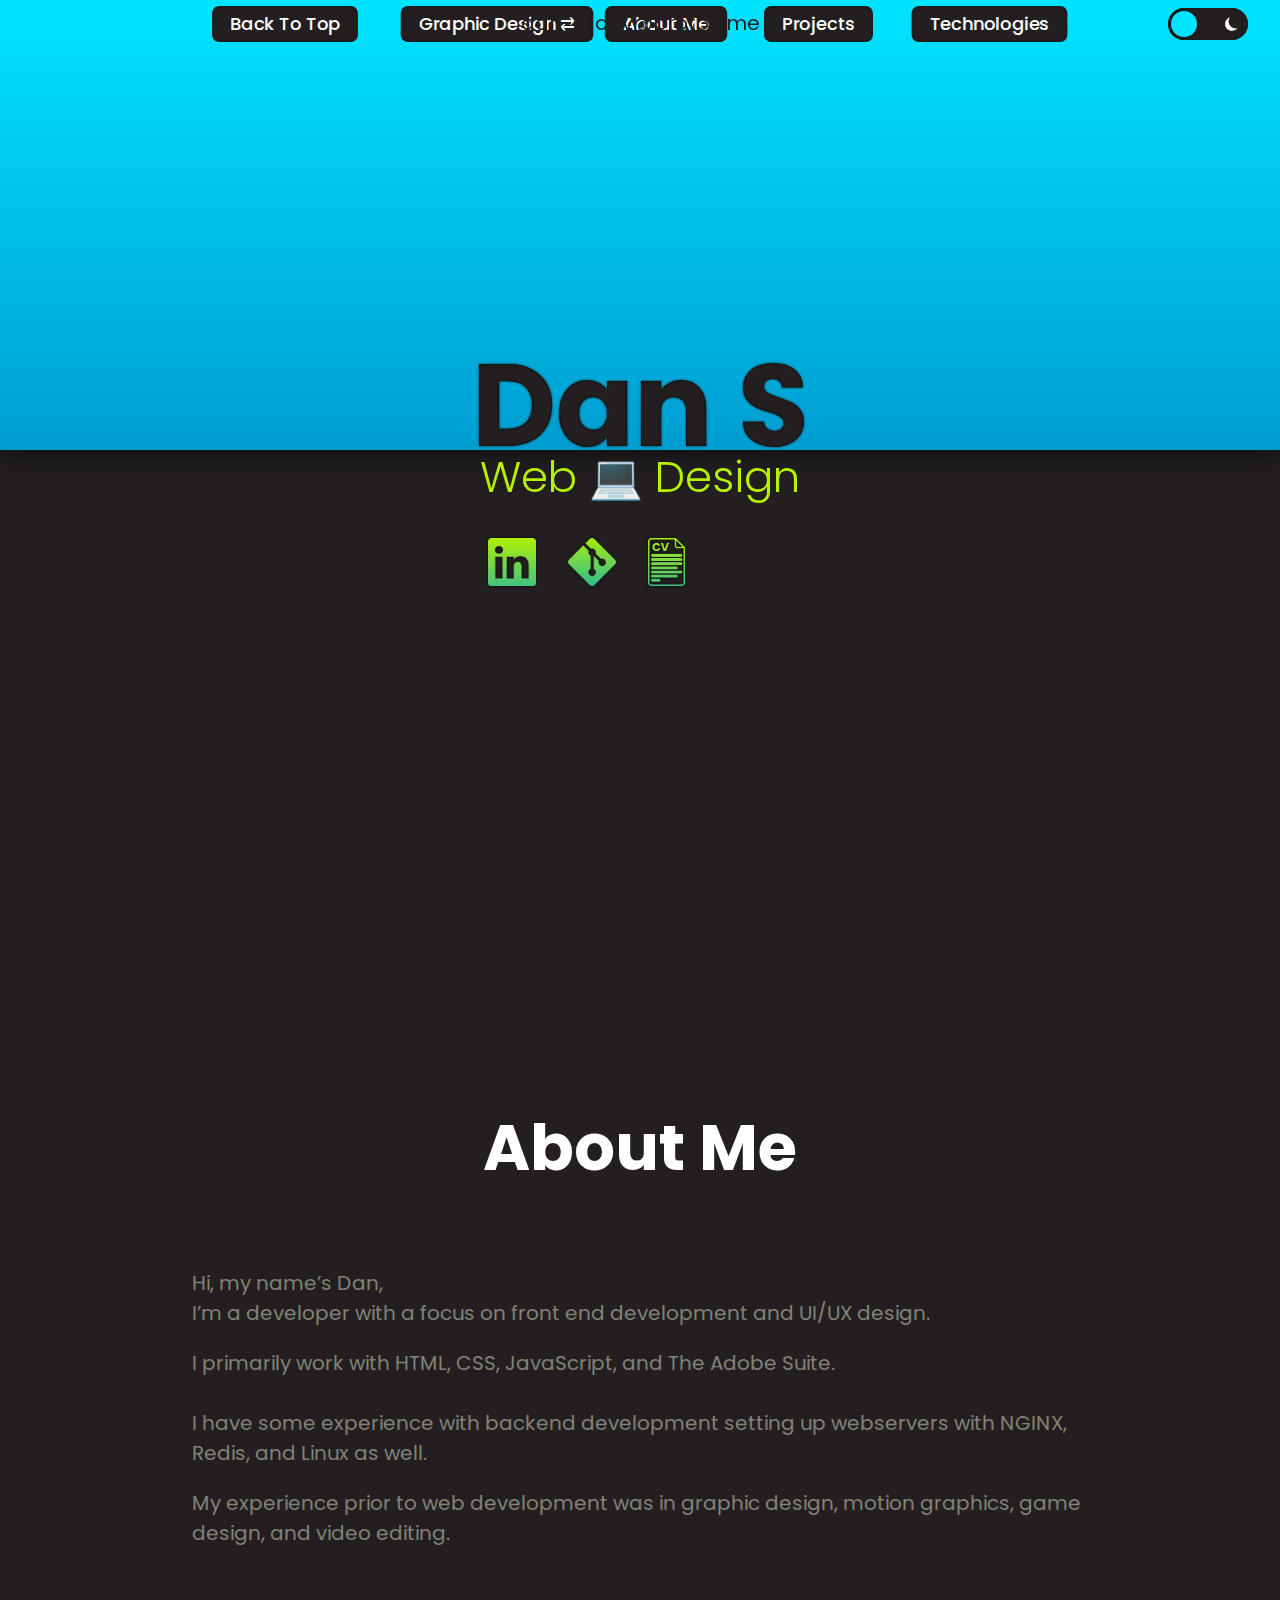
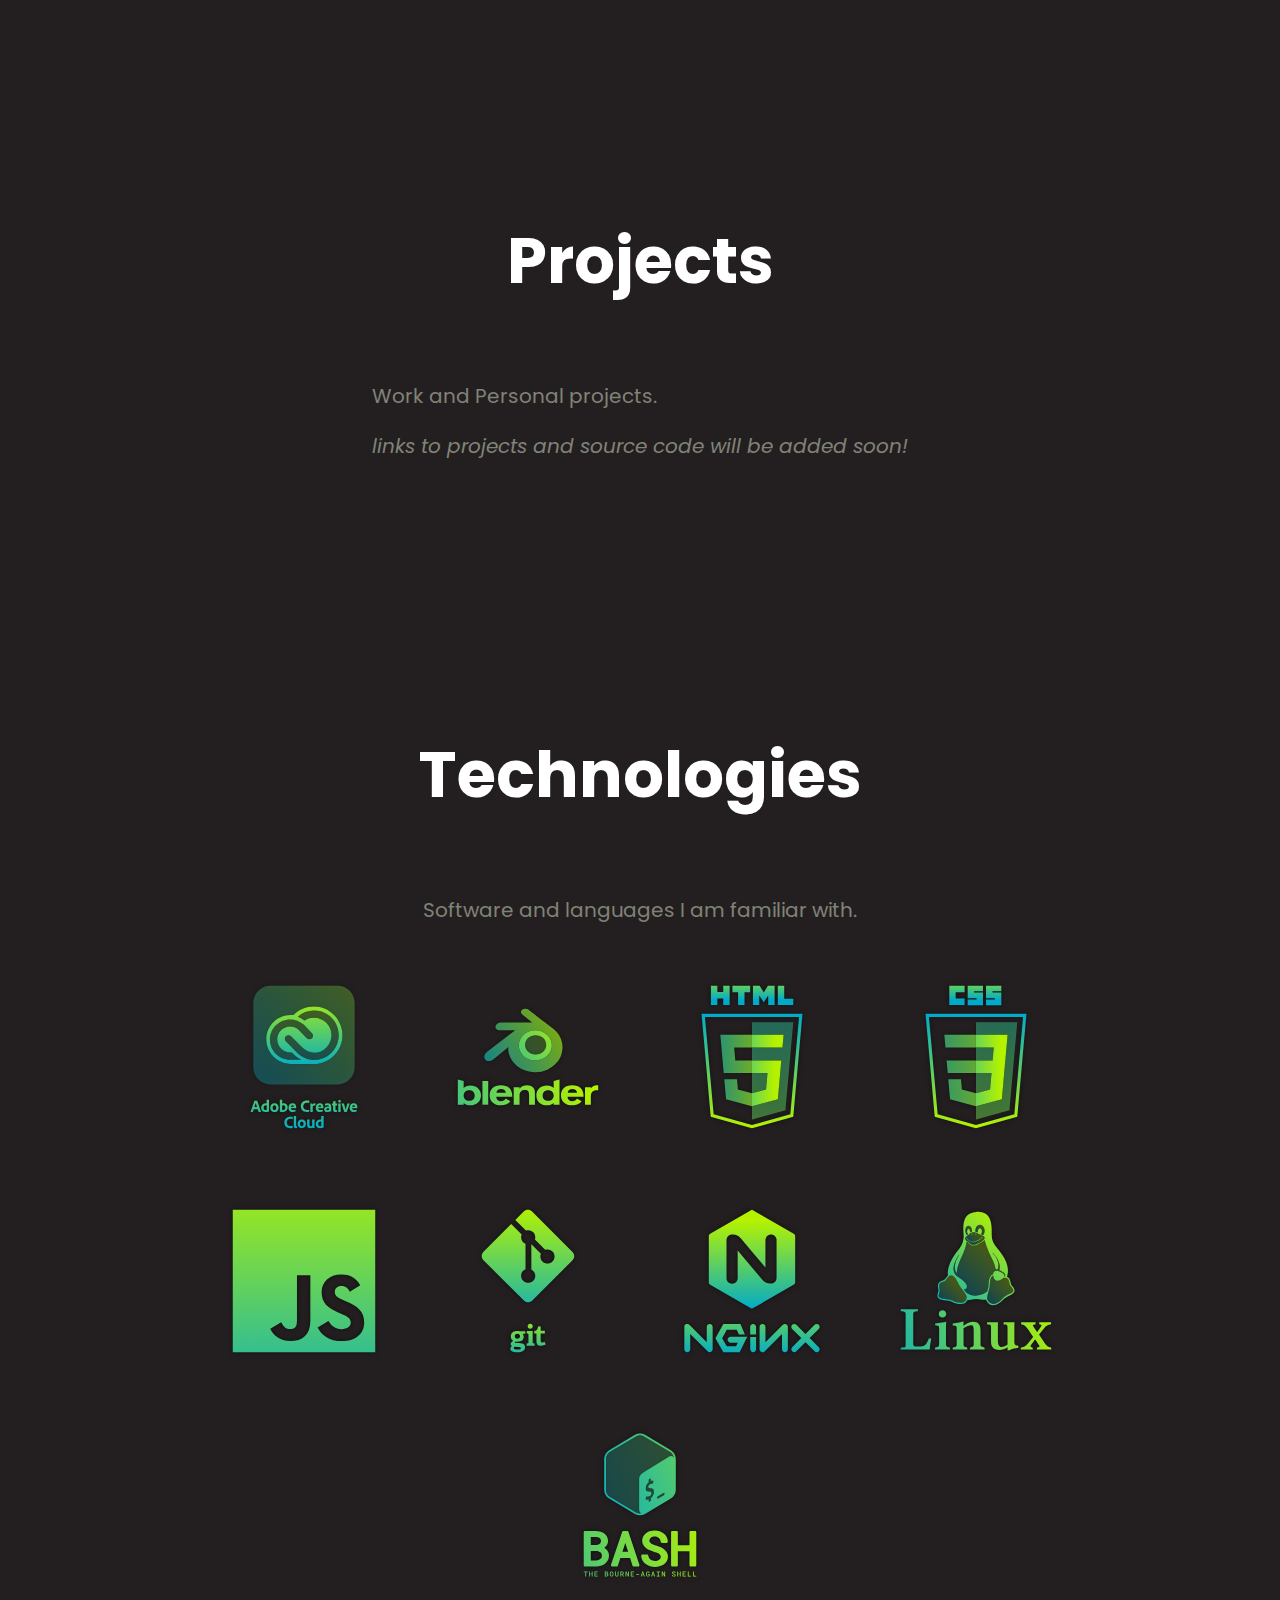
<file: index.html>
<!DOCTYPE html>
<html lang="en">
	<head>
		<meta charset="UTF-8" />
		<meta http-equiv="X-UA-Compatible" content="IE=edge" />
		<meta name="viewport" content="width=device-width, initial-scale=1.0" />
		<link rel="stylesheet" href="./style.css" />
		<link rel="icon" type="image/x-icon" href="./img/portfolio_favicon.ico" />
		<title>Dan S - Web Design</title>
	</head>
	<body>
		<input
			type="checkbox"
			id="mobile-nav"
			style="display: none; position: fixed; z-index: 999"
		/>
		<header class="header">
			<div class="lighting-mode">
				<img class="lighting-icon" id="sun" src="./img/icons/SVG/icon_sun.svg" alt="">
				<img class="lighting-icon" id="moon" src="./img/icons/SVG/icon_moon.svg" alt="">
				<input type="checkbox" id="lighting" name="lighting" style="display: none;">
				<label for="lighting" id="lightingLabel" onclick="lightingMode()"></label>
				<div id="lightingButton"></div>
			</div>
			<nav class="nav-container" id="nav-container">
				<div class="home">
					<button class="btn" onclick="scrollToHome()" style="border: none">
						Back To Top
					</button>
					<button	
						class="btn"
						onclick="location.href='./design.html';"
						style="border: none"
					>
						Graphic Design ⇄
					</button>
				</div>

				<div class="btn-container desktop">
					<button class="btn" onclick="scrollToAbout()" style="border: none">
						About Me
					</button>
					<button class="btn" onclick="scrollToProjects()" style="border: none">
						Projects
					</button>
					<button class="btn" onclick="scrollToTech()" style="border: none">
						Technologies
					</button>
				</div>
				<section class="hero" id="hero">
					<h1 class="heading-1">Dan S</h1>
					<h3 class="heading-3 wd">Web 💻 Design</h3>
					<p>dan-s-dev@proton.me</p>
				</section>

			</nav>
			<div class="hero-links">
				<a href="https://www.linkedin.com/in/dan-sessoms-11731a141/"></a>
				<a href="https://github.com/dan-s-dev"></a>
				<a href="./documents/resume.pdf"></a>
			</div>
			<div class="hero-links-scroll">
				<a href="https://www.linkedin.com/in/dan-sessoms-11731a141/"></a>
				<a href="https://github.com/dan-s-dev"></a>
				<a href="./documents/resume.pdf"></a>
			</div>
			<div class="btn-burger-container">
				<label class="btn-burger" for="mobile-nav">
					<img src="./img/icons/icon_mobile_nav_btn_white.svg" alt="">
					<img src="./img/icons/icon_mobile_nav_btn.svg" alt="">
				</label>
			</div>
			<nav class="mobile-nav-container">
				<button
					class="nav-btn mobile"
					onclick="scrollToHome()"
					style="border: none"
				>
					Back To Top
				</button>

				<button
					class="nav-btn mobile"
					onclick="scrollToAbout()"
					style="border: none"
				>
					About Me
				</button>
				<button
					class="nav-btn mobile"
					onclick="scrollToProjects()"
					style="border: none"
				>
					Projects
				</button>
				<button
					class="nav-btn mobile"
					onclick="scrollToTech()"
					style="border: none"
				>
					Tech
				</button>
				<button
					class="nav-btn mobile switch"
					onclick="location.href='./design.html';"
				>
					Graphic Design
				</button>
			</nav>
		</header>
		<div class="header-spacer" id="home"></div>
		<section class="section about" id="about">
			<h2>About Me</h2>
			<article>
				<p>
					Hi, my name’s Dan, <br />
					I’m a developer with a focus on front end development and UI/UX
					design.
				</p>
				<p>
					I primarily work with HTML, CSS, JavaScript, and The Adobe Suite.
					<br />
					<br />
					I have some experience with backend development setting up webservers
					with NGINX, Redis, and Linux as well.
				</p>
				<p>
					My experience prior to web development was in graphic design, motion
					graphics, game design, and video editing.
				</p>
			</article>
		</section>

		<section class="section projects" id="projects">
			<h2>Projects</h2>
			<article>
				<p>Work and Personal projects.</p>
				<p><i>links to projects and source code will be added soon!</i></p>
			</article>

		</section>
		<section class="section tech" id="tech">
			<h2>Technologies</h2>
			<article>
				<p>Software and languages I am familiar with.</p>
			</article>
			<div class="icon-container">
				<img src="img/icons/SVG/logo_AdobeCC.svg" alt="" />
				<img src="img/icons/SVG/logo_blender.svg" alt="" />
				<img src="img/icons/SVG/logo_HTML.svg" alt="" />
				<img src="img/icons/SVG/logo_CSS.svg" alt="" />
				<img src="img/icons/SVG/logo_JavaScript.svg" alt="" />
				<img src="img/icons/SVG/logo_Git.svg" alt="" />
				<img src="img/icons/SVG/logo_NGINX.svg" alt="" />
				<img src="img/icons/SVG/logo_linux.svg" alt="" />
				<img src="img/icons/SVG/logo_bash.svg" alt="" />
			</div>
		</section>
	</body>
	<script src="./main.js?v=1"></script>
</html>
</file>
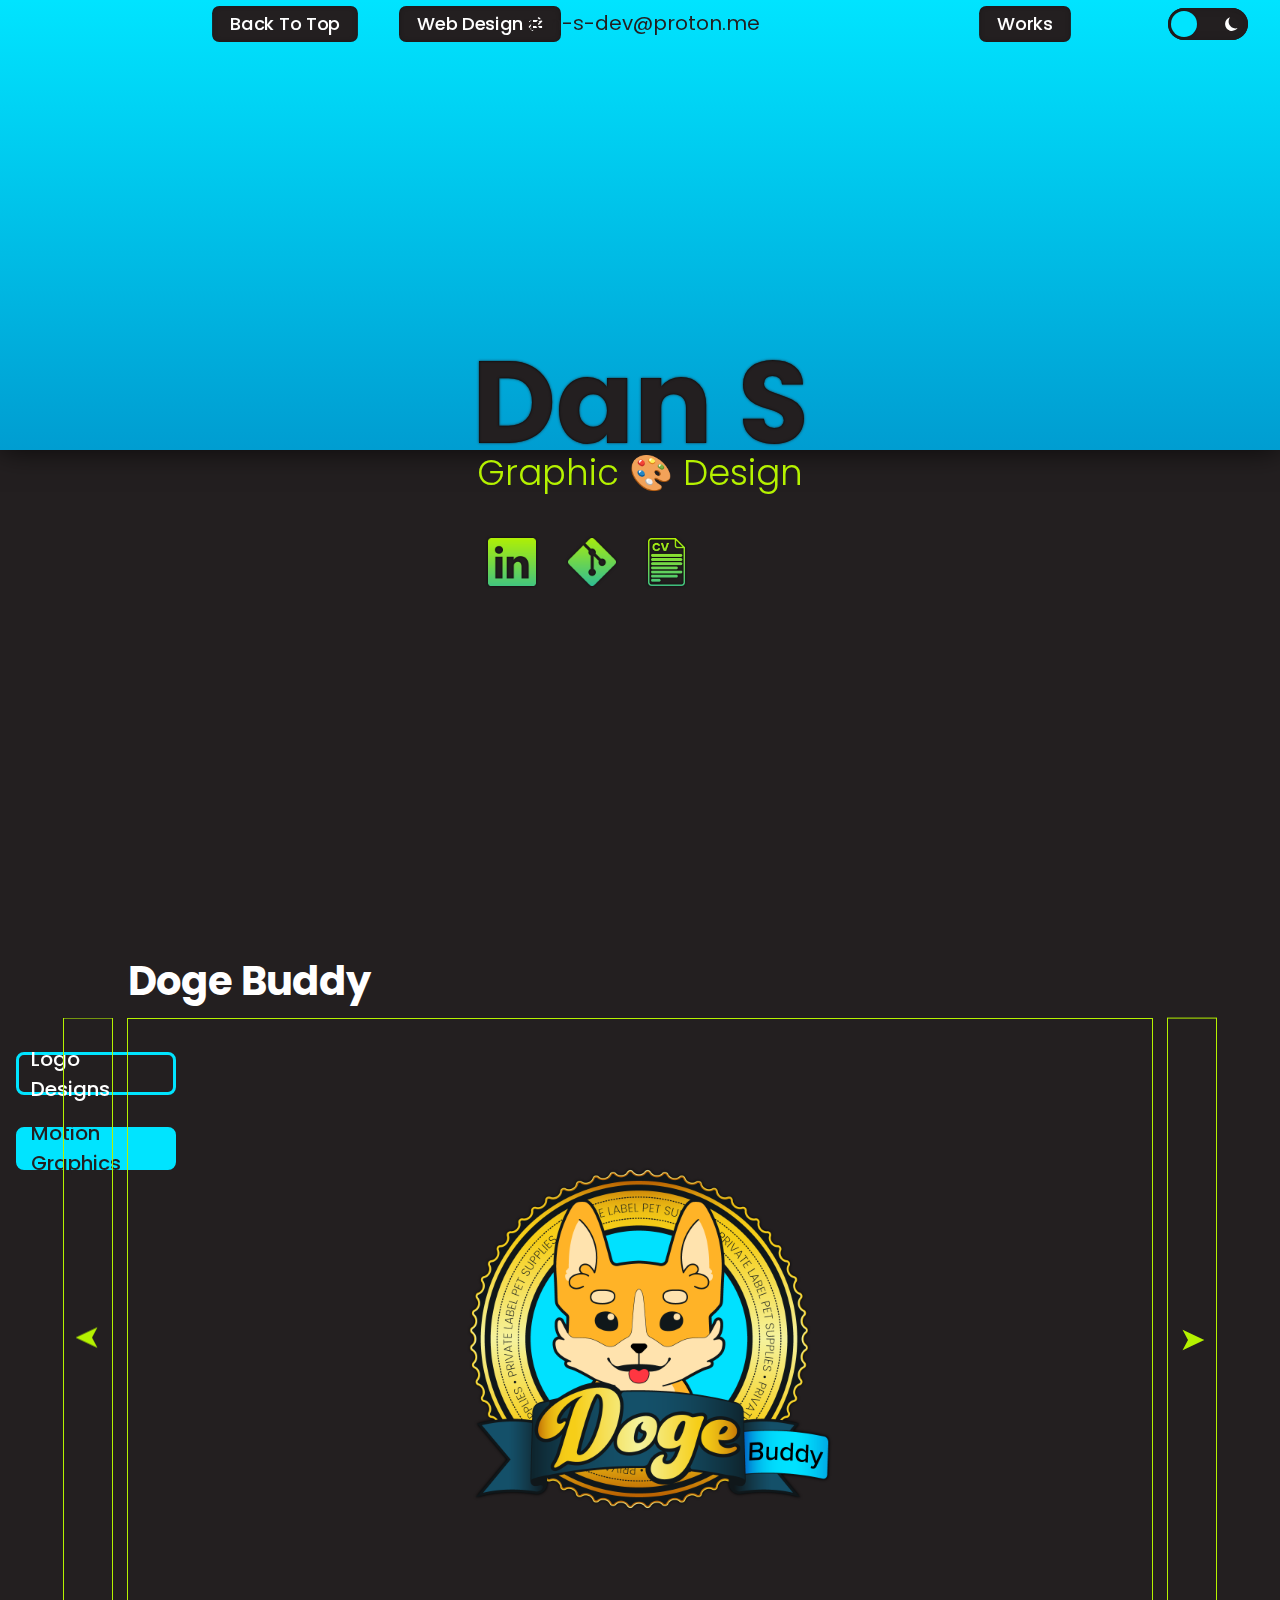
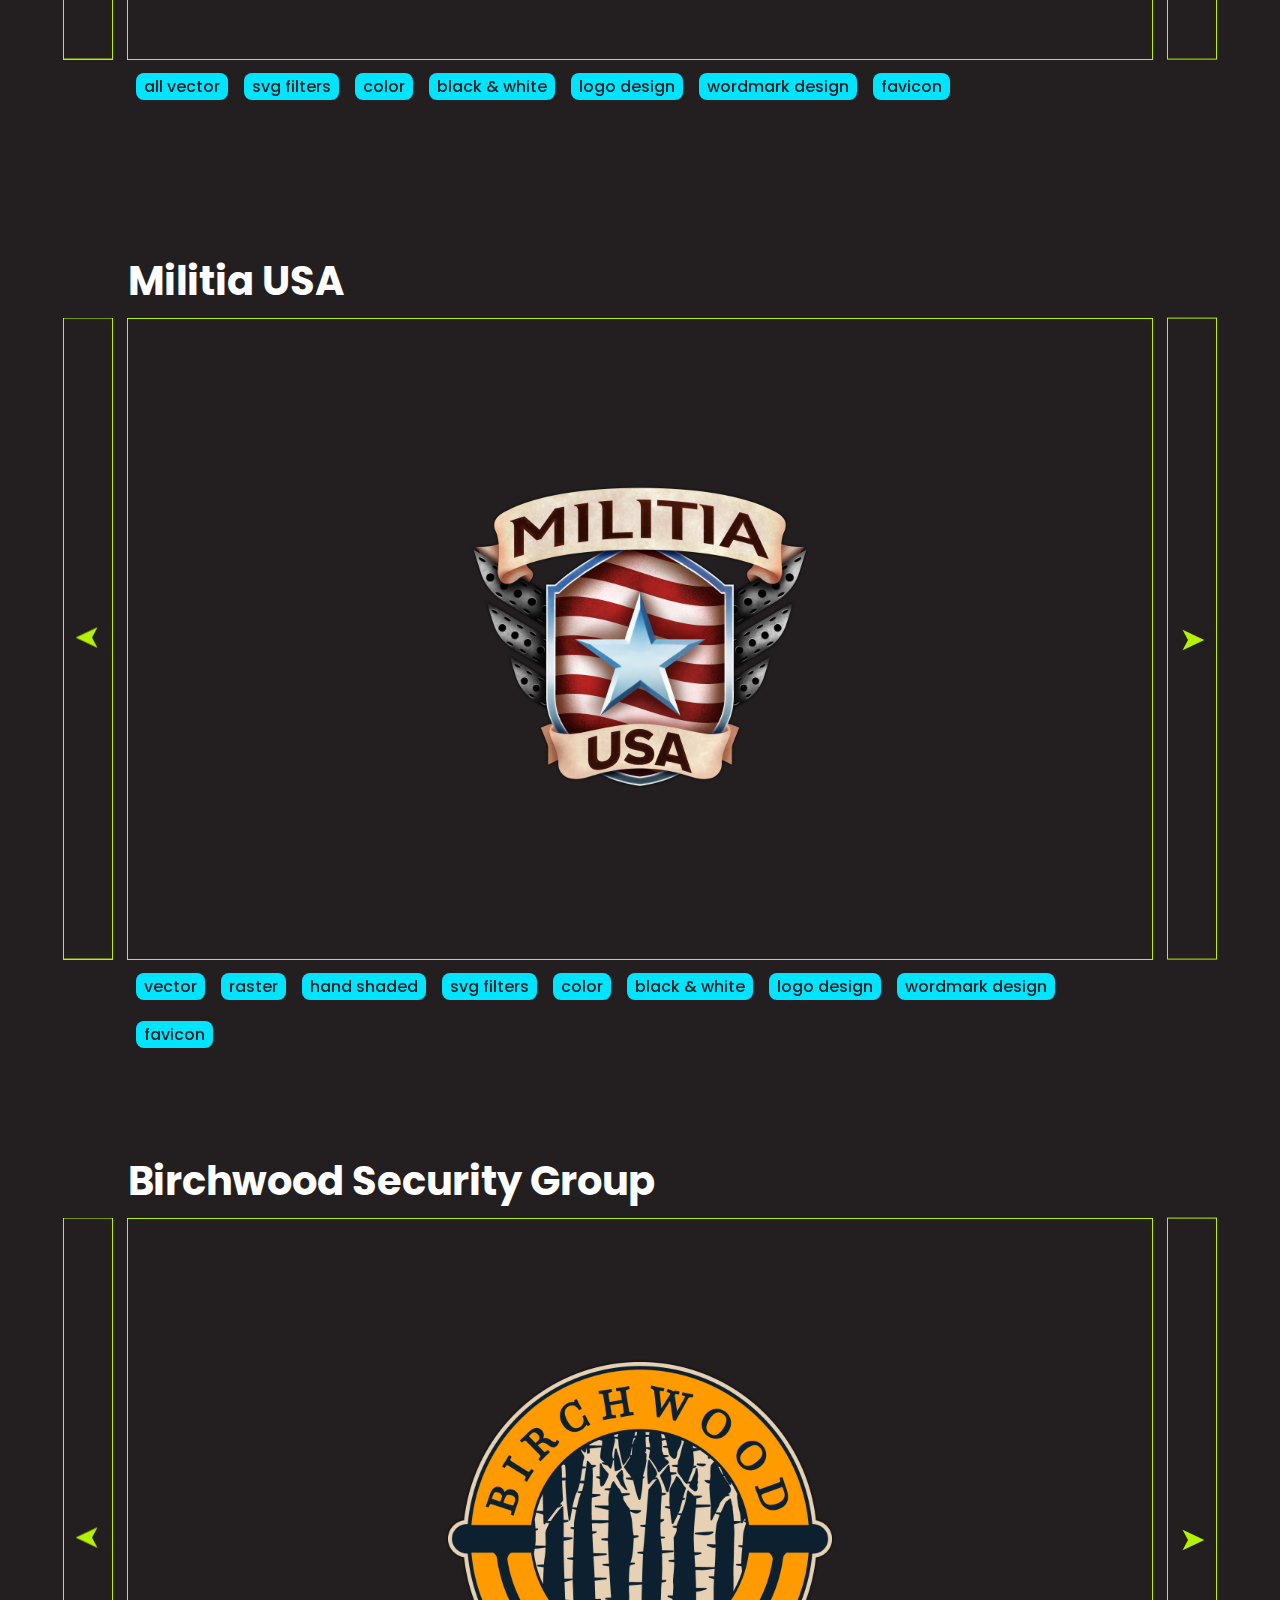
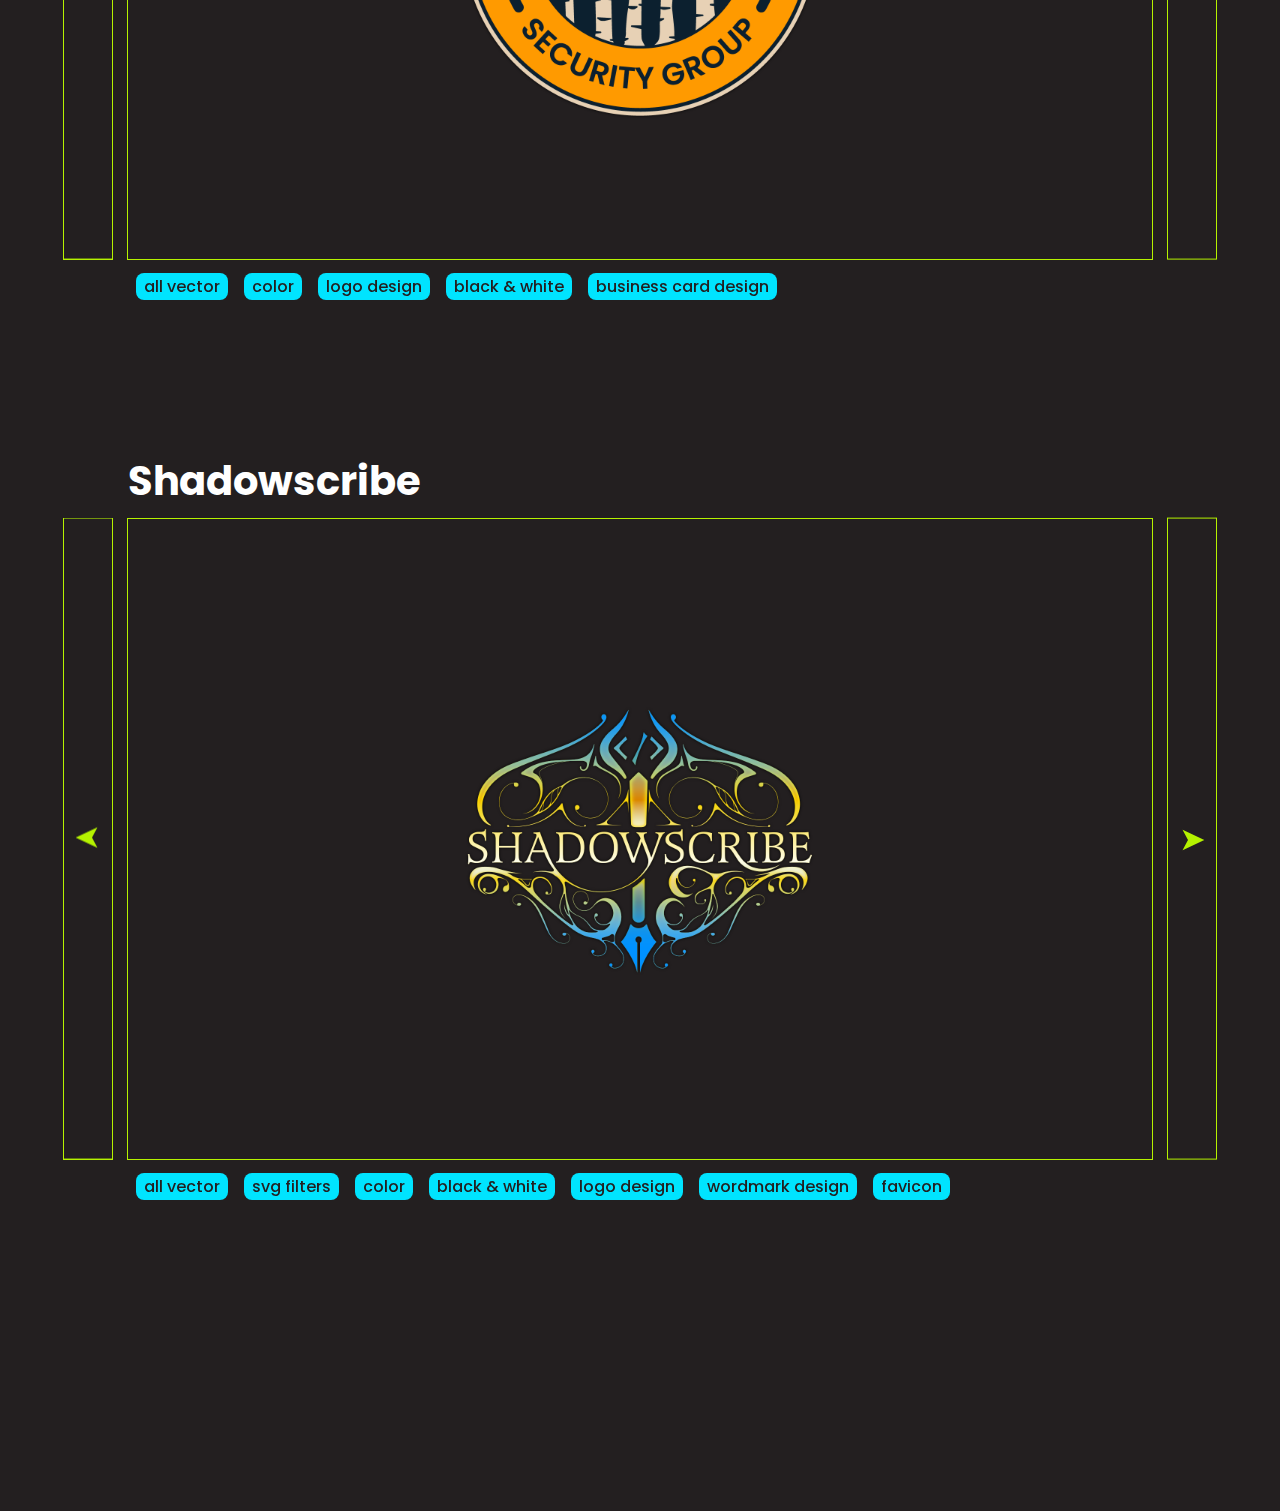
<file: design.html>
<!DOCTYPE html>
<html lang="en">

<head>
	<meta charset="UTF-8" />
	<meta http-equiv="X-UA-Compatible" content="IE=edge" />
	<meta name="viewport" content="width=device-width, initial-scale=1.0" />
	<link rel="stylesheet" href="./style.css" />
	<link rel="icon" type="image/x-icon" href="./img/portfolio_favicon.ico" />
	<title>Dan S - Graphic Design</title>
</head>

<body>
	<input type="checkbox" id="mobile-nav" style="display: none; position: fixed; z-index: 999" />
	<header class="header">
		<nav class="nav-container" id="nav-container">
			<div class="home">
				<button class="btn" onclick="scrollToHome()" style="border: none">
					Back To Top
				</button>
				<button class="btn" onclick="location.href='./index.html'" style="border: none">
					Web Design ⇄
				</button>
			</div>
			<div class="btn-container desktop">
				<button class="btn" onclick="scrollToDesigns()" style="border: none">
					Works
				</button>

				<!-- <button class="btn" onclick="scrollToProjects()" style="border: none;">Projects</button>
        <button class="btn" onclick="scrollToTech()" style="border: none;">Technologies</button> -->
			</div>
			<section class="hero" id="hero">
				<h1 class="heading-1">Dan S</h1>
				<h3 class="heading-3 gd">Graphic 🎨 Design</h3>
				<p>dan-s-dev@proton.me</p>
			</section>
			<div class="lighting-mode">
				<img class="lighting-icon" id="sun" src="./img/icons/SVG/icon_sun.svg" alt="">
				<img class="lighting-icon" id="moon" src="./img/icons/SVG/icon_moon.svg" alt="">
				<input type="checkbox" id="lighting" name="lighting" style="display: none;">
				<label for="lighting" id="lightingLabel" onclick="lightingMode()"></label>
				<div id="lightingButton"></div>
			</div>
		</nav>
		<div class="hero-links">
			<a href="https://www.linkedin.com/in/dan-sessoms-11731a141/"></a>
			<a href="https://github.com/dan-s-dev"></a>
			<a href="./documents/resume.pdf"></a>
		</div>
		<div class="hero-links-scroll">
			<a href="https://www.linkedin.com/in/dan-sessoms-11731a141/"></a>
			<a href="https://github.com/dan-s-dev"></a>
			<a href="./documents/resume.pdf"></a>
		</div>
		<div class="btn-burger-container">
			<label class="btn-burger" for="mobile-nav">
				<img src="./img/icons/icon_mobile_nav_btn_white.svg" alt="">
				<img src="./img/icons/icon_mobile_nav_btn.svg" alt="">
			</label>
		</div>
		<nav class="mobile-nav-container">
			<button
				class="nav-btn mobile"
				onclick="scrollToHome()"
				style="border: none"
			>
				Back To Top
			</button>

			<button
				class="nav-btn mobile"
				onclick="scrollToDesigns()"
				style="border: none"
			>
				Works
			</button>

			<button
				class="nav-btn mobile switch"
				onclick="location.href='./index.html'"
			>
				Web Design
			</button>
		</nav>
	</header>
	<div class="header-spacer" id="home"></div>

	<input type="radio" name="designTypes" id="radio1" checked>
	<input type="radio" name="designTypes" id="radio2">
	<input type="radio" name="designTypes" id="radio3">

	<div class="design-filter" >
		<label class="radioTypeBtn" for="radio1" id="label1" onclick="scrollToDesigns()">Logo Designs</label>
		<label class="radioTypeBtn" for="radio2" id="label2" onclick="scrollToDesigns()">Motion Graphics</label>
		<!-- <label class="radioTypeBtn" for="radio3" id="label3" onclick="scrollToDesigns()">Infographics</label> -->
	</div>

	<section class="logo-designs" id="Designs">

		<div class="portfolio-group type-logo">
			<h2>Doge Buddy</h2>
			<div class="carousel-btn left" data-index="unset">➤</div>
			<div class="carousel-btn right" data-index="unset">➤</div>
			<div class="item-container social-slider">
				<div class="slider-container">
					<div class="slide"><img class="social-video-thumb" src="./img/portfolio_items/logo_dogebuddy_color_1024_px.png" alt=""></div>
					<div class="slide"><img class="social-video-thumb" src="./img/portfolio_items/logo_dogebuddy_blackwhite_1024_px.png" alt=""></div>
					<div class="slide"><img class="social-video-thumb" src="./img/portfolio_items/logo_text_dogebuddy_color_1024_px.png" alt=""></div>
					<div class="slide"><img class="social-video-thumb" src="./img/portfolio_items/logo_text_dogebuddy_white_1024_px.png" alt=""></div>
					<div class="slide"><img class="social-video-thumb" src="./img/portfolio_items/logo_text_dogebuddy_black_1024_px.png" alt=""></div>
					<div class="slide"><div class="favicon-frame"><p>Doge Buddy - Private Label Pet Supplies</p><span>×</span></div><img class="social-video-thumb favicon-item" src="./img/portfolio_items/favicon_dogebuddy_256px.png" alt=""></div>
				</div>
			</div>
			<div class="tag-container">
				<h4>all vector</h4>
				<h4>svg filters</h4>
				<h4>color</h4>
				<h4>black & white</h4>
				<h4>logo design</h4>
				<h4>wordmark design</h4>
				<h4>favicon</h4>
			</div>
		</div>
		
		<div class="portfolio-group type-logo">
			<h2>Militia USA</h2>
			<div class="carousel-btn left" data-index="unset">➤</div>
			<div class="carousel-btn right" data-index="unset">➤</div>
			<div class="item-container social-slider">
				<div class="slider-container">
					<div class="slide"><img class="social-video-thumb" src="./img/portfolio_items/logo_militiaUSA_shaded_1024.png" alt=""></div>
					<div class="slide"><img class="social-video-thumb" src="./img/portfolio_items/logo_militiaUSA_color_1024.png" alt=""></div>
					<div class="slide"><img class="social-video-thumb" src="./img/portfolio_items/logo_militiaUSA_white_1024.png" alt=""></div>
					<div class="slide"><img class="social-video-thumb" src="./img/portfolio_items/logo_militiaUSA_black_1024.png" alt=""></div>
					<div class="slide"><img class="social-video-thumb" src="./img/portfolio_items/logo_militiaUSA_text_color_1024.png" alt=""></div>
					<div class="slide"><img class="social-video-thumb" src="./img/portfolio_items/logo_militiaUSA_text_white_1024.png" alt=""></div>
					<div class="slide"><img class="social-video-thumb" src="./img/portfolio_items/logo_militiaUSA_text_black_1024.png" alt=""></div>
					<div class="slide"><div class="favicon-frame"><p>Militia USA - American Apparal</p><span>×</span></div><img class="social-video-thumb favicon-item" src="./img/portfolio_items/favicon_militiaUSA_256.png" alt=""></div>
				</div>
			</div>
			<div class="tag-container">
				<h4>vector</h4>
				<h4>raster</h4>
				<h4>hand shaded</h4>
				<h4>svg filters</h4>
				<h4>color</h4>
				<h4>black & white</h4>
				<h4>logo design</h4>
				<h4>wordmark design</h4>
				<h4>favicon</h4>
			</div>
		</div>
		
		<div class="portfolio-group type-logo">
			<h2>Birchwood Security Group</h2>
			<div class="carousel-btn left" data-index="unset">➤</div>
			<div class="carousel-btn right" data-index="unset">➤</div>
			<div class="item-container social-slider">
				<div class="slider-container">
					<div class="slide"><img class="social-video-thumb" src="./img/portfolio_items/logo_BSG.png" alt=""></div>
					<div class="slide"><img class="social-video-thumb" src="./img/portfolio_items/logo_BSG_white.png" alt=""></div>
					<div class="slide"><img class="social-video-thumb" src="./img/portfolio_items/businesscard_BSG.png" alt=""></div>
					<div class="slide"><div class="favicon-frame"><p>Birchwood Security Group</p><span>×</span></div><img class="social-video-thumb favicon-item" src="./img/portfolio_items/logo_BSG.png" alt=""></div>
				</div>
			</div>
			<div class="tag-container">
				<h4>all vector</h4>
				<h4>color</h4>
				<h4>logo design</h4>
				<h4>black & white</h4>
				<h4>business card design</h4>
			</div>
		</div>

		<div class="portfolio-group type-logo">
			<h2>Shadowscribe</h2>
			<div class="carousel-btn left" data-index="unset">➤</div>
			<div class="carousel-btn right" data-index="unset">➤</div>
			<div class="item-container social-slider">
				<div class="slider-container">
					<div class="slide"><img class="social-video-thumb" src="./img/portfolio_items/logo_shadowscribe_color_1024.png" alt=""></div>
					<div class="slide"><img class="social-video-thumb" src="./img/portfolio_items/logo_shadowscribe_white_1024.png" alt=""></div>
					<div class="slide"><img class="social-video-thumb" src="./img/portfolio_items/logo_shadowscribe_black_1024.png" alt=""></div>
					<div class="slide"><img class="social-video-thumb" src="./img/portfolio_items/logo_shadowscribe_text_color_1024.png" alt=""></div>
					<div class="slide"><img class="social-video-thumb" src="./img/portfolio_items/logo_shadowscribe_text_white_1024.png" alt=""></div>
					<div class="slide"><img class="social-video-thumb" src="./img/portfolio_items/logo_shadowscribe_text_black_1024.png" alt=""></div>
					<div class="slide"><div class="favicon-frame"><p>Shadowscribe - web design</p><span>×</span></div><img class="social-video-thumb favicon-item" src="./img/portfolio_items/favicon_shadowscribe_256px.png" alt=""></div>
				</div>
			</div>
			<div class="tag-container">
				<h4>all vector</h4>
				<h4>svg filters</h4>
				<h4>color</h4>
				<h4>black & white</h4>
				<h4>logo design</h4>
				<h4>wordmark design</h4>
				<h4>favicon</h4>
			</div>
		</div>

		<div class="portfolio-group type-motion">
			<h2>Dash Animations</h2>
			<div class="carousel-btn left" data-index="unset">➤</div>
			<div class="carousel-btn right" data-index="unset">➤</div>
			<div class="item-container social-slider">
				<div class="slider-container">
					<div class="slide"><video autoplay loop muted class="social-video-thumb" src="./video/portfolio items/MG_dash_spending_promo.mp4" alt=""></div>
					<div class="slide"><video autoplay loop muted class="social-video-thumb" src="./video/portfolio items/MG_dash_evonode.mp4" alt=""></div>
					<div class="slide"><video autoplay loop muted class="social-video-thumb" src="./video/portfolio items/MG_dash_dashdirect.mp4" alt=""></div>
				</div>
			</div>
			<div class="tag-container">
				<h4>after effects</h4>
				<h4>illustrator</h4>
				<h4>3D</h4>
				<h4>blender</h4>
				<h4><a href="https://www.youtube.com/watch?v=973E4knShBA">EvoNode video source</a>🡕</h4>
			</div>
		</div>
		
		<div class="portfolio-group type-motion">
			<h2>Looping Animations</h2>
			<div class="carousel-btn left" data-index="unset">➤</div>
			<div class="carousel-btn right" data-index="unset">➤</div>
			<div class="item-container social-slider">
				<div class="slider-container">
					<div class="slide"><video autoplay loop muted class="social-video-thumb small-vid" src="./video/portfolio items/MG_3D_dashlogo.mp4" alt=""></div>
					<div class="slide"><video autoplay loop muted class="social-video-thumb small-vid" src="./video/portfolio items/MG_3D_digital_cash_network.mp4" alt=""></div>
					<div class="slide"><video autoplay loop muted class="social-video-thumb small-vid" src="./video/portfolio items/MG_3D_ZCash.mp4" alt=""></div>
				</div>
			</div>
			<div class="tag-container">
				<h4>after effects</h4>
				<h4>illustrator</h4>
				<h4>3D</h4>
				<h4>blender</h4>
			</div>
		</div>

	</section>

</body>
<script src="./main.js?v=1"></script>

</html>
</file>
<file: style.css>
@import url('https://fonts.googleapis.com/css2?family=Poppins:wght@100;200;300;400;500;600;700;800;900&display=swap');

@font-face {
	font-family: "Poppins", sans-serif;
	src: url("./fonts/Poppins-Regular.ttf");
}

* {
    /* outline: solid 1px red; */
	font-family: "Poppins";
	font-family: Poppins, sans-serif;
}

:root {
	/* ⋯⋯⋯ text ⋯⋯⋯ */
	--color-text-white: #ffffff;
	--color-text-med: #808377;
	--color-text-dark: #231f20;
	--color-text-switch-btn: #231f20;

	/* ⋯⋯⋯ gradients ⋯⋯⋯ */
	--color-green: #b5f200;
	--color-light-blue: #00e4ff;
	--color-light-blue-btn: #00e4ff;
	--color-dark-blue: #009dd1;
	--color-darker-blue: #005fbd;
	--color-darker-blue-25: rgba(0, 94, 189, 0.1);

	/* ⋯⋯⋯ background color ⋯⋯⋯ */
	--color-bg-dark: #231f20;
	--color-works-bg: black;
	--color-works-btn: #00e4ff;

	/* ⋯⋯⋯ Border ⋯⋯⋯ */
	--border-rad-small: .25rem;
	--border-rad-med: .5rem;
	--border-rad-lg: 1rem;
	--border-rad-max: 2rem;

	--header-shadow: 0vh 0vh 1.75rem rgba(0, 0, 0, 0.75);
	--hero-inset-shadow: 0 0 0.15rem var(--color-bg-dark);
	--tech-icon-shadow: "";
	--hero-links-hue: hue-rotate(0deg);
}

:root::-webkit-scrollbar {
	width: 1.5vh;
}

:root::-webkit-scrollbar-thumb {
	background: linear-gradient(
		to top,
		var(--color-light-blue) -10%,
		var(--color-green) 140%
	);
	border-radius: 1rem;
}

@media (max-aspect-ratio: 8/6) {
	body * {
		/* display: none !important; */
	}

	/* .mobile-block {
		z-index: 999999;
		position: fixed;
		display: flex !important;
		align-items: center;
		justify-content: center;
		width: 100vw;
		height: 100vh;
		background-color: var(--color-dark-blue);
		text-align: center;
		font-weight: 600;
		font-size: 2rem;
	} */
}

.btn {
	transition: all 300ms;
	display: flex;
	justify-content: center;
	align-items: center;
	margin: .25rem .75rem;
	padding: 0.75rem 1.25rem;
	text-decoration: none;
	font-weight: 500;
	font-size: 1.25rem;
	line-height: 1rem;
	cursor: pointer;
	color: var(--color-text-white);
	background-color: var(--color-bg-dark);
	border-radius: var(--border-rad-med);
	box-shadow: 0 0 0 0.1vh var(--color-bg-dark),
		0 0 0 0.25rem var(--color-bg-dark);
	color: var(--color-text-white);
	transform: scale(.9);
}

.btn:hover {
	transition: all 200ms;
	border-radius: var(--border-rad-max);
	box-shadow: 0 0 0 0.25rem var(--color-darker-blue);
	color: var(--color-text-white);
}

.home {

	display: flex;
	flex-direction: row;
	justify-content: start;
	padding-left: 15%;
	position: absolute;
	left: 0;
	top: 0;
	width: 50%;
}

.btn-burger-container {
	z-index: 100;
	display: flex;
	position: fixed;
	align-items: center;
	justify-content: center;
	width: 3rem;
	height: 3rem;
	right: 0;
	top: 0;
	/* outline: .1rem solid red; */
	
}

.btn-burger {
	z-index: 3;
	transition: all cubic-bezier(0.9, -0.35, 0.33, 1.29) 400ms;
	display: none;
	align-items: center;
	justify-content: center;
	width: 2.5rem;
	height: 2.5rem;

	position: absolute;

	background-color: var(--color-bg-dark);
	border-radius: var(--border-rad-small);
	box-shadow: inset 0vh 0vh 1vh rgb(0, 0, 0);
	pointer-events: all;
	cursor: pointer;
	transform-origin: center;
}

.btn-burger img:first-child {
	transition: all cubic-bezier(0.9, -0.35, 0.33, 1.29) 400ms;
	transform-origin: center;
	position: absolute;
	width: 65%;
	height: 65%;
}
.btn-burger img:last-child {
	transition: all cubic-bezier(0.9, -0.35, 0.33, 1.29) 400ms;
	transform-origin: center;
	position: absolute;
	opacity: 0;
	width: 65%;
	height: 65%;
}

#mobile-nav:checked ~ * .btn-burger {
	/* transform: scale(1.5) rotate(180deg) translate(1.25rem, -.5rem); */
	transform: translate(-5rem, 2rem);
	/* right: 5rem;
	top: 1rem; */
	box-shadow: none;
	
}

#mobile-nav:checked ~ * .btn-burger img:first-child {
	transform: scale(1.75) rotate(180deg);
	opacity: 0;
}
#mobile-nav:checked ~ * .btn-burger img:last-child {
	transform: scale(1.75) rotate(180deg);
	display: block;
	opacity: 100%;
	filter: drop-shadow(0 0 .05rem rgb(0, 0, 255)) drop-shadow(0 0 .05rem rgb(0, 0, 137));
}

.btn.mobile {
	background-color: var(--color-green);
	width: 10vh;
	height: 6vh;
	font-weight: 600;
	font-size: 1rem;
	box-shadow: none;
	pointer-events: all;
}

/* ☏ Buttons ☏ */
@media screen and (max-aspect-ratio: 1200/920) {
	.home {
		display: none;
		font-size: 3vh;
		left: 2.5vw;
		top: 1vh;
	}

	.btn-burger-container {
		
	}

	.btn-burger {
		display: flex;
	}

	.btn.mobile {
		width: 12vh;
		color: var(--color-text-dark);
	}

	.desktop {
		display: none;
	}
}

/* ∷∷∷∷∷∷∷∷ Header ∷∷∷∷∷∷∷∷ */
.header {
	z-index: 1;
	display: flex;
	position: fixed;
	align-items: center;
	justify-content: center;
	width: 100%;
	height: 100vh;
	height: 100lvh;
	top: 0;
	box-sizing: border-box;
	overflow: hidden;
	white-space: nowrap;
	pointer-events: none;
}

.nav-container {
	transition: all 300ms;
	display: flex;
	justify-content: center;
	align-items: center;
	position: fixed;
	width: 100%;
	height: 50vh;
	height: 50lvh;
	left: 0;
	top: 0;
	background-image: linear-gradient(
		to bottom,
		var(--color-light-blue),
		var(--color-dark-blue)
	);
	box-shadow: var(--header-shadow);
	pointer-events: all;
}

.nav-container button {

	box-shadow: inset 0 0 .4rem rgba(0, 0, 0, 0.25);
}

.lighting-mode {
	z-index: 9999;
	transition: all ease-in-out .25s;
	display: flex;
	justify-content: center;
	align-items: center;
	position: absolute;
	top: .5rem;
	right: 2rem;
	width: 5rem;
	height: 2rem;
	border-radius: var(--border-rad-max);
	background-color: var(--color-bg-dark);
	box-shadow: inset 0 0 10px rgba(0, 0, 0, 0.15), inset 0 0 0 0.25rem var(--color-bg-dark);

}

.lighting-mode:hover {
	transition: all ease-in-out .25s;
	box-shadow: inset 0 0 0 0.25rem var(--color-darker-blue);
}

.lighting-mode label {
	position: absolute;
	width: 5rem;
	height: 2rem;
	cursor: pointer;
}

#lightingButton {
	transition: all ease-in-out .25s;
	width: 1.6rem;
	height: 1.6rem;
	background-color: var(--color-light-blue);
	border-radius: var(--border-rad-max);
	transform: translateX(-1.5rem);
	filter: drop-shadow(0 0 .1rem rgba(0, 0, 0, 0.25));
	pointer-events: none;
}

#lighting:checked ~ #lightingButton{
	transform: translateX(1.5rem);
}

.lighting-icon:first-child {
	height: 1.4rem;
	position: absolute;
	transform: translateX(-1.4rem);

}

.lighting-icon:nth-child(2) {
	height: 1.5rem;
	position: absolute;
	transform: translateX(1.5rem);

}


.btn-container {
	display: flex;
	justify-content: end;
	position: absolute;
	right: 0;
	top: 0vh;
	padding-right: 15%;
	width: 50%;
	pointer-events: all;
}

.mobile-nav-container {
	transition: all cubic-bezier(0.9, -0.35, 0.33, 1.29) 400ms;
	z-index: 20;

	display: flex;
	flex-direction: column;
	align-items: start;
	
	position: fixed;
	right: -12rem;
	padding-top: 14rem;
	width: 12rem;

	height: 100vh;
	height: 100lvh;
	background-color: var(--color-bg-dark);
	box-shadow: 0rem 0 0rem var(--color-green);
}

.mobile-nav-container::before {
	transition: all cubic-bezier(0.9, -0.35, 0.33, 1.29) 400ms;
	position: fixed;
	top: 0;
	
	right: -10rem;
	content: "";
	z-index: -1;
	background-color: var(--color-bg-dark);
	height: 1000vh;
	height: 1000lvh;
	width: 10rem;
	
	transform: translate(2rem);
}

.nav-btn {
	z-index: 999;
	width: 80%;
	height: 3rem;
	margin: .75rem auto;
	font-family: 'poppins';
	font-size: 1.15rem;
	font-weight: 500;
	background-color: var(--color-green);
	border-radius: .5rem;
	pointer-events: all;
	border: none;
	color: var(--color-bg-dark);
	filter: drop-shadow(0 0 .1rem black);
	text-shadow: 0 0 .1rem var(--text-shadow-btn), 0 0 .15rem var(--text-shadow-btn);
}

.nav-btn.switch {
	color: var(--color-text-switch-btn);
	background-color: var(--color-light-blue-btn) !important;
}

@media (max-aspect-ratio: 8/6) {
	.lighting-mode {
		transition: all cubic-bezier(0.9, -0.35, 0.33, 1.29) 400ms;
	
		position: fixed;

		top: unset;
		right: unset;
		bottom: 4rem;
		right: -12rem;
		filter: drop-shadow(0rem 0 .1rem var(--color-light-blue));
		pointer-events: all;
		transform: scale(1.5);
	
	}
	#mobile-nav:checked ~ * .lighting-mode {
		right: 4.25rem;
	}

	.btn-container.desktop {
		display: none;
	}

	.hero p {
		position: fixed;
		left: 1rem;
	}

}





#mobile-nav:checked ~ * .mobile-nav-container {
	right: .75rem;

	box-shadow: 1rem 0 3rem var(--color-dark-blue);
}

#mobile-nav:checked ~ * .mobile-nav-container::before {
	right: -0rem;
}

.header-spacer {
	z-index: -1100;
	position: relative;
	display: flex;
	height: 95vh;
	pointer-events: none;
}


/* ⋯⋯⋯ Hero ⋯⋯⋯ */
.hero {
	z-index: 12;
	display: flex;
	position: absolute;
	flex-direction: column;
	align-items: center;
	justify-content: center;
	width: 100%;
	height: 10vh;
	bottom: -4vh;
	pointer-events: none;
}

.hero > h1 {
	display: flex;
	align-items: center;
	justify-content: center;
	margin-top: -3.5rem;
}

.hero > p {
	display: flex;
	align-items: center;
	justify-content: center;
	position: fixed;
	color: var(--color-text-dark);
	font-weight: 400;
	/* opacity: 70%; */
	/* transform: translate(-3rem, 4rem); */
	top: -.75rem;
}

.heading-3.wd {
	margin-top: -3rem;
	-moz-transform: translateY(1.5rem);
	color: var(--color-green);
	font-size: 2.7rem;
}
.heading-3.gd {
	margin-top: -2.8rem;
	-moz-transform: translateY(1.5rem);
	margin-bottom: .75rem;
	color: var(--color-green);
	font-size: 2.2rem;
}

.hero-links {
	z-index: -10;
	transition: all ease-out 1000ms;
	display: flex;
	align-items: start;
	justify-content: start;
	position: absolute;
	width: 21rem;
	left: 0;
	right: 0;
	margin: 0 auto;
	margin-top: 14rem;
	pointer-events: all;
}

.hero-links > a {
	transition: all ease-in-out 200ms;
	background-image: url(./img/icons/icon_linkedin.png);
	background-size: 3rem;
	background-repeat: no-repeat;
	margin: 1rem;
	width: 3rem;
	height: 3rem;
	filter: var(--hero-links-hue) drop-shadow(0 0 .1rem rgba(0, 0, 0, 0.726));
}

.hero-links > a:nth-child(2) {
	background-image: url(./img/icons/icon_git.png);
}

.hero-links > a:nth-child(3) {
	background-image: url(./img/icons/icon_cv.png);
	background-size: 2.3rem;
}

.hero-links > a:hover {
	transition: all ease-in-out 200ms;
	transform: scale(1.2);
	background-image: url(./img/icons/icon_linkedin_alt.png);
	filter: hue-rotate(0deg);
}

.hero-links > a:nth-child(2):hover {
	background-image: url(./img/icons/icon_git_alt.png);
}

.hero-links > a:nth-child(3):hover {
	background-image: url(./img/icons/icon_cv_alt.png);
	background-size: 2.3rem;
}

.hero-links > a > img {
	margin: .5rem;
	width: 3rem;
	
}

.hero-links-scroll {
	z-index: 10;
	transition: all ease-out 1000ms;
	display: flex;
	align-items: center;
	justify-content: center;
	position: absolute;
	bottom: 0vh;
	left: -.25rem;
	width: 16rem;
	height: 6rem;
	/* margin-top: 20vh;
    margin-left: -11vh; */
	/* border: .25vh solid rgb(red, green, blue); */
	outline: .18rem solid var(--color-green);
	border-radius: 0 1rem 0 0;
	transform: translateX(-150%);
	pointer-events: all;
	background-color: var(--color-bg-dark);
}

.hero-links-scroll > a {
	transition: all ease-in-out 200ms;
	background-image: url(./img/icons/icon_linkedin.png);
	background-size: 3rem;
	background-repeat: no-repeat;
	margin: 1rem 1rem;
	width: 3rem;
	height: 3rem;
	filter: var(--hero-links-hue) drop-shadow(0 0 .1rem rgba(0, 0, 0, 0.158));

}

.hero-links-scroll > a:nth-child(2) {
	background-image: url(./img/icons/icon_git.png);
}

.hero-links-scroll > a:nth-child(3) {
	background-image: url(./img/icons/icon_cv.png);
	background-size: 2.3rem;
}

.hero-links-scroll > a:hover {
	transition: all ease-in-out 200ms;
	transform: scale(1.2);
	background-image: url(./img/icons/icon_linkedin_alt.png);
	filter: hue-rotate(0deg);
}

.hero-links-scroll > a:nth-child(2):hover {
	background-image: url(./img/icons/icon_git_alt.png);
}

.hero-links-scroll > a:nth-child(3):hover {
	background-image: url(./img/icons/icon_cv_alt.png);
	background-size: 3.8vh;
}

.hero-links-scroll > a > img {
	margin: 1vh;
	width: 3rem;
}

/* ∷∷∷∷∷∷∷∷ Sections ∷∷∷∷∷∷∷∷ */
/* ⋯⋯⋯ About ⋯⋯⋯ */
.section {
	display: flex;
	flex-direction: column;
	justify-content: center;
	align-items: center;
	margin: 12rem auto;
	width: 70%;
	scroll-margin: 24vh;
	overflow: hidden;
}



#tech img {
	filter: drop-shadow(0 0 .15rem rgba(0, 0, 0, 0.5));
}

.icon-container {
	display: flex;
	flex-wrap: wrap;
	justify-content: center;
	align-items: center;
	position: relative;
	width: 100%;

}

.icon-container > img {
	margin: 2rem;
	width: 10rem;
}

.no-select {
	user-select: none;
	pointer-events: none;
	padding-bottom: 0rem;
}



/* ∷∷∷∷∷∷∷∷ Footer ∷∷∷∷∷∷∷∷ */
/* ∷∷∷∷∷∷∷∷ HTML Tags ∷∷∷∷∷∷∷∷ */
body {
	z-index: -1000;
	margin: 0;
	position: relative;
	overflow-x: hidden;
	background-color: var(--color-bg-dark);
}

h1 {
	margin: 0;
	font-size: 7.25rem;
	color: var(--color-text-dark);
	text-align: center;
	background-color: #000000;
	color: transparent;
	text-shadow: var(--hero-inset-shadow);
	-webkit-background-clip: text;
	-moz-background-clip: text;
	background-clip: text;
}

h2 {
	font-size: 4rem;
	color: var(--color-text-white);
}

h3 {
	margin: 0;
	font-size: 2rem;
	color: var(--color-text-white);
	text-align: center;
	font-weight: 300;
}

h4 {
	font-size: 2rem;
	color: var(--color-text-white);
}

p {
	font-size: 1.25rem;
	color: var(--color-text-med);
}

li {
	font-size: 1.25rem;
	color: var(--color-text-white);
}

span {
	font-size: 1rem;
	color: var(--color-text-white);
}


.nav-container.scroll {
	transition: all ease-in 400ms;
	height: 3rem;
}

.heading-1,
.heading-3 {
	transition: all ease-out 800ms;
}
.heading-1.scroll {
	transition: all ease-in 500ms;
	transform: translateX(-200vw);
}

.heading-3.scroll {
	transition: all ease-in 500ms;
	transform: translateX(200vw);
}

.hero-links.scroll {
	transition: all ease-in 500ms;
	transform: translateY(-80vh);
}

.hero-links-scroll.scroll {
	z-index: 10;
	transform: translateX(0vw);
}

#Designs {
	scroll-margin: 2rem;
}

.design-filter {
	display: flex;
	align-items: end;
	justify-content: center;
	flex-direction: column;
	position: sticky;
	top: 5rem;
	left: 0;
	margin-top: 10rem;
	margin-bottom: -22rem;
	width: 15%;
	height: 12rem;
}

.radioTypeBtn {
	display: flex;
	align-items: center;
	justify-content: center;
	transition: all ease-in-out 250ms;
	margin: 1rem 1rem;
	padding: .15rem .75rem;
	height: 2rem;
	border-radius: var(--border-rad-med);
	color: var(--color-text-dark);
	background-color: var(--color-light-blue);
	font-size: 1.25rem;
	font-weight: 500;
	border: .2rem solid var(--color-light-blue);
	cursor: pointer;
}

.radioTypeBtn:hover {
	border: .2rem solid var(--color-light-blue);
	background-color: var(--color-bg-dark);
	color: var(--color-text-white);
}

input[type="radio"] {
	display: none;
}

#radio1:checked ~ * #label1,
#radio2:checked ~ * #label2,
#radio3:checked ~ * #label3 {
	border: .2rem solid var(--color-light-blue) !important;
	background-color: var(--color-bg-dark) !important;
	color: var(--color-text-white) !important;
}

.logo-designs {
	display: flex;
	align-items: center;
	justify-content: center;
	flex-direction: column;
	height: fit-content;
	width: 100%;
	margin-bottom: 16rem;
}

.portfolio-group {
	display: flex;
	flex-direction: column;
	align-items: start;
	justify-content: center;
	margin: 6rem auto;
	text-align: left;
}

.portfolio-group h2 {
	margin: 0 0 .5rem 0;
	font-size: 2.5rem;
}

.carousel-btn {
	display: flex;
	align-items: center;
	justify-content: center;
	position: absolute;
	width: 3rem;
	height: calc(10rem * 4);
	outline: .1rem solid var(--color-green);
	left: 0;
	right: 0;
	margin: 0 auto;
	color: var(--color-green);
	font-size: 2rem;
	cursor: pointer;
	user-select: none;
}

.carousel-btn.left {
	transform: translate(-34.5rem, 2.1rem) scale(-1);
}
.carousel-btn.right {
	transform: translate(34.5rem, 2.1rem);
}

.carousel-btn:hover {
	outline: .1rem solid var(--color-works-btn);
	color: var(--color-works-btn);
	background-color: var(--color-darker-blue-25);
}

.item-container {
	transition: transform 0.3s ease-out;
	display: inline-flex;
	align-items: center;
	justify-content: center;
	/* position: absolute; */
	outline: .1rem solid var(--color-green);
	width: calc(16rem * 4);
	height: calc(10rem * 4);
	will-change: transform;
	
	transform: translateX(0);
	scrollbar-width: none;
	cursor: grab;
	overflow: hidden;
}

.slider-container {
	transition: transform 0.3s ease-out;
	z-index: -10;
	display: inline-flex;
	position: absolute;
	height: 100%;
	left: 0rem;
	will-change: transform;
	transform: translateX(0);
	scrollbar-width: none;
	cursor: grab;
	
}



.item-container div {
	display: flex;
	align-items: center;
	justify-content: center;
	width: calc(16rem * 4);
	height: calc(10rem * 4);
}

.item-container img {

	margin: 2rem;
	width: 24rem;
	filter: drop-shadow(0 0 .1rem var(--color-works-bg));
	user-select: none;

}

.item-container video {

	height: 100%;

	filter: drop-shadow(0 0 .1rem var(--color-works-bg));
	user-select: none;
}

.small-vid {

	height: 60% !important;
	border-radius: var(--border-rad-max);

}

.favicon-item {
	width: 2rem !important;
	transform: translateX(-8rem) !important;
}

.favicon-frame {
	position: absolute;
	width: 20rem !important;
	height: 3.5rem !important;
	background-color: var(--color-darker-blue-25);
	outline: .1rem solid var(--color-light-blue);
	border-radius: .5rem .5rem 0 0;
	overflow: hidden;
}

.favicon-frame p {
	font-size: 1rem;
	opacity: .8;
	position: absolute;
	transform: translateX(3rem);
	color: var(--color-text-white);
	background: -webkit-linear-gradient(0deg, var(--color-text-white) 65%, rgba(0, 0, 0, 0) 76%);
	-webkit-background-clip: text;
	-webkit-text-fill-color: transparent;
	text-align: left !important;
	width: 18rem;
	text-overflow: clip;
	overflow: hidden;
	white-space: nowrap;
	
	
}

.favicon-frame span {
	font-size: 1.5rem;
	opacity: .8;
	position: absolute;
	transform: translateX(8.8rem);
}

.tag-container {
	display: flex;
	align-items: flex-start;
	justify-content: start;
	flex-wrap: wrap;
	position: absolute;
	width: calc(16rem * 4);
	height: 6rem;
	transform: translateY(25.5rem);
}

.tag-container h4 {
	font-size: 1rem;
	background-color: var(--color-light-blue);
	color: var(--color-text-dark);
	margin: .5rem;
	padding: .05rem .5rem;
	border-radius: var(--border-rad-med);
	font-weight: 500;
}




.slide {
	z-index: -30;
	display: flex;
	position: relative;
	align-items: center;
	width: 90%;
	padding: 1rem;
	justify-content: center;
	overflow: hidden;
}



.grabbing {
	cursor: grabbing;
}

.grabbing .slide img,
.grabbing .slide video {
	transform: scale(0.9);
	box-shadow: 0rem 0rem 3rem 0.15rem var(--col-darkgrey);
}

.next-swipe-card {
	/* transform: translateX(-60%) translateY(2rem) !important; */
	pointer-events: none;
}

.prev-swipe-card {
	/* transform: translateX(60%) translateY(2rem) !important; */
	pointer-events: none;
}


#radio1:checked .type-logo,
#radio2:checked .type-motion,
#radio3:checked .type-info {
	transition: opacity ease-in-out 250ms;
	opacity: 100%;
	pointer-events: all;
}

#radio1:checked ~ * .type-motion,
#radio1:checked ~ * .type-info,
#radio2:checked ~ * .type-logo,
#radio2:checked ~ * .type-info,
#radio3:checked ~ * .type-logo,
#radio3:checked ~ * .type-motion {
	transition: opacity ease-in-out 250ms;
	opacity: 0;
	pointer-events: none;
	position: absolute;
}


@media (max-aspect-ratio: 8/6) {

	.section {
		width: 90%;
		text-align: center;
	}

	.section h2 {
		font-size: 2rem;
	}

	.icon-container {
		padding-top: 4rem;
	}

	.icon-container > img {
		margin: 1rem;
		width: 8rem;
	}

	.hero-links-scroll {
		z-index: 15;
		position: fixed;
		width: 12rem;
		height: 4.5rem;
		bottom: -.5rem;
	}

	.hero-links-scroll > a {
		width: 2.5rem;
		height: 2.5rem;
		background-size: 2.5rem;
		margin: 0 .75rem;
	}

	.hero-links-scroll > a:nth-child(3) {
		background-size: 1.94rem;
	}

	.hero-links {
		align-items: center;
		justify-content: center;
	}

	.logo-designs {
		
		width: 100%;
	}

	.portfolio-group {
		align-items: center;
		margin: 8rem auto;
	}

	.item-container {
		width: 90vw;
		height: calc(10rem * 1.5);
	}

	.tag-container {
		width: 95%;
		flex-wrap: wrap;
		height: fit-content;

		transform: translateY(16rem);

		
	}

	.tag-container h4 {
		text-align: center;
		font-size: .85rem;
		margin: .25rem;
		height: 1rem;
		width: fit-content;
		flex-basis: auto;
		
	}


	.carousel-btn {
		height: 3rem;
		width: 45vw;
		
	}

	.carousel-btn.left {
		transform: unset;
		transform: translate(-22.5vw, 11.25rem) rotate(180deg);
	}

	.carousel-btn.right {
		transform: unset;
		transform: translate(22.5vw, 11.25rem);
	}

	.item-container img {
		margin: 2rem;
		width: 14rem;
	}

	.portfolio-group h2 {
		margin: 0 0 .5rem 0;
		font-size: 1.5rem;
		text-align: center;
	}

	.design-filter {
		position: relative;
		width: 100%;
		align-items: center;
		margin: 1rem 0;
	}

	.item-container video{
		height: 35%;
	}

	.type-motion .item-container {
		height: calc(10rem * 1.2);
	}

}
</file>
